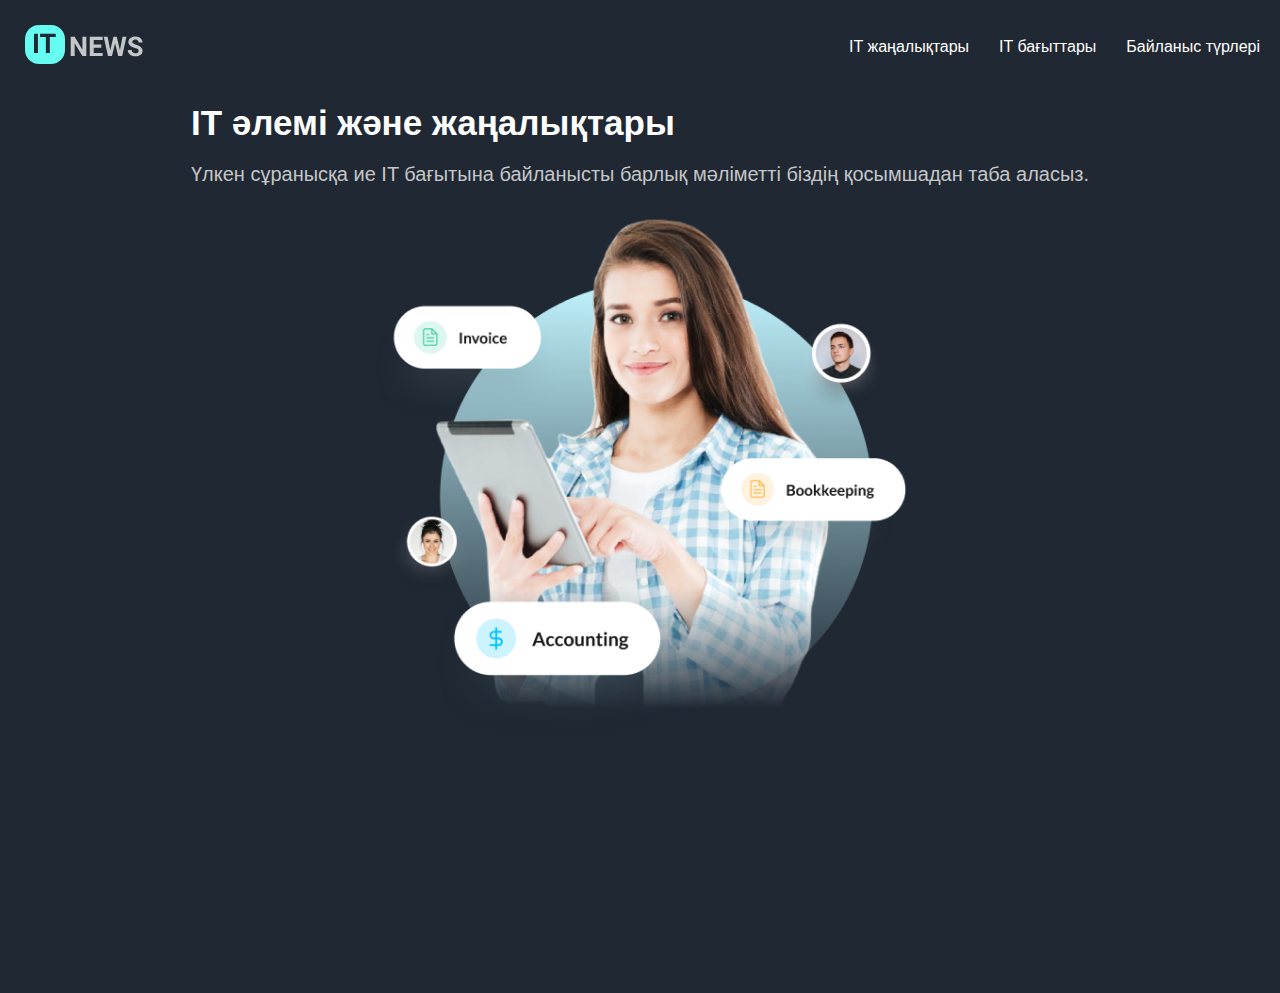
<file: index.html>
<!DOCTYPE html>
<html lang="ru">

<head>
	<meta charset="UTF-8">
	<meta http-equiv="X-UA-Compatible" content="IE=edge">
	<meta name="viewport" content="width=device-width, initial-scale=1.0">
	<title>Document</title>
	<link rel="stylesheet" href="css/style.css">
</head>

<body>
	<header class="header">
		<a href="" class="header__logo">
			<img src="img/logo.svg" alt="">
		</a>
		<div class="header__menu menu">
			<div class="menu__icon">
				<span></span>
				<span></span>
				<span></span>
			</div>
			<nav class="menu__body">
				<ul class="menu__list">
					<li class="menu__item"><a href="news.html" class="menu__link">IT жаңалықтары</a></li>
					<li class="menu__item"><a href="direction.html" class="menu__link">IT бағыттары</a></li>
					<li class="menu__item"><a href="#reviews" class="menu__link">Байланыс түрлері</a></li>
				</ul>
			</nav>
		</div>
	</header>
	<main>
		<section id="about">
			<div class="container">
				<div class="about__row">
					<div class="about__content">
						<h1 class="about__title">IT әлемі және жаңалықтары</h1>
						<div class="about__text">
							<p>
								Үлкен сұранысқа ие IT бағытына байланысты барлық мәліметті біздің қосымшадан таба аласыз.
							</p>
						</div>
					</div>
					<div class="about__img">
						<img src="img/header-img.png" alt="">
					</div>
				</div>
			</div>
		</section>
		<!-- <section id="portfolio"><div class="title">Портфолио</div></section>
		<section id="reviews"><div class="title">Отзывы</div></section> -->
	</main>
	<script src="js/script.js"></script>
</body>

</html>
</file>
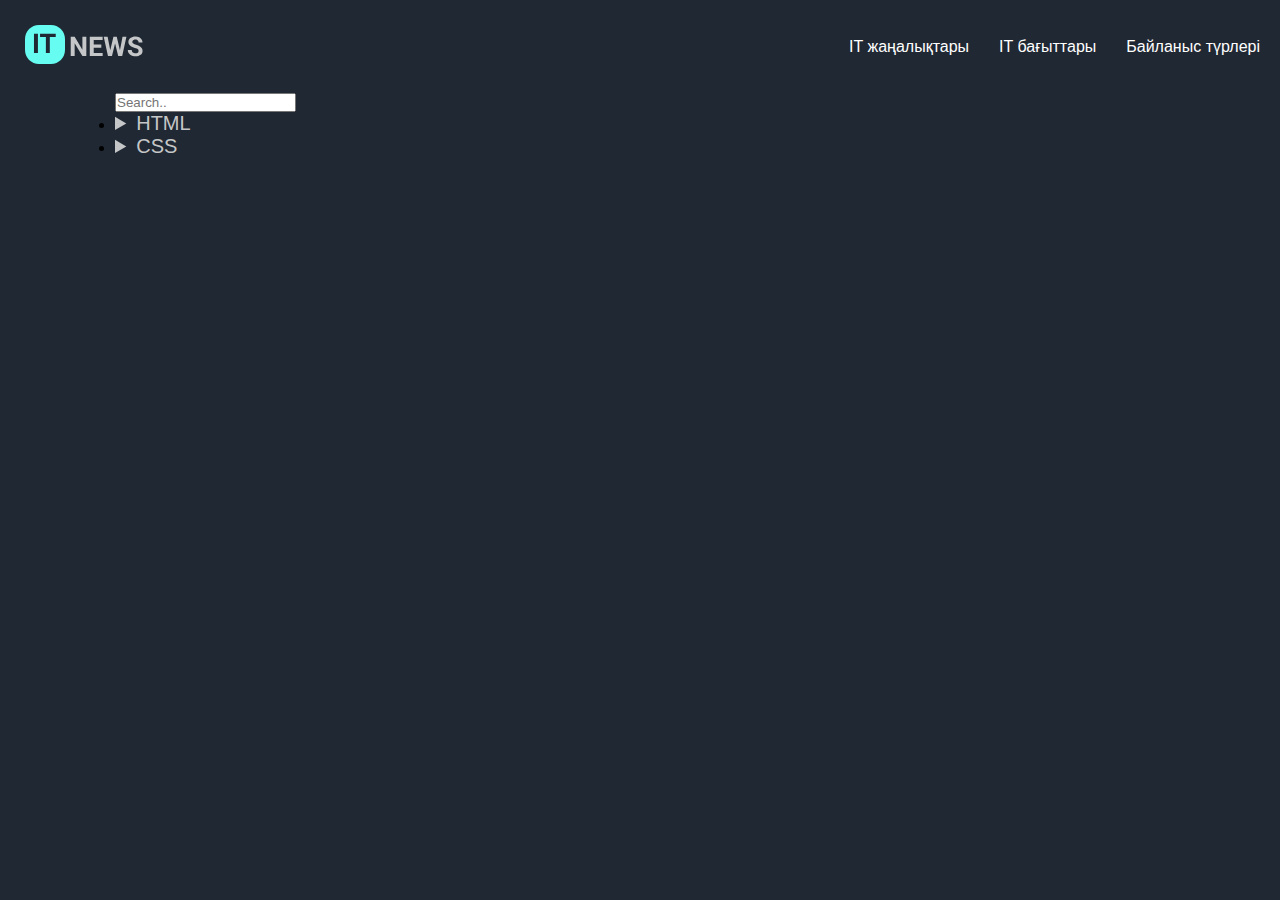
<file: direction.html>
<!DOCTYPE html>
<html lang="en">
<head>
    <meta charset="UTF-8">
    <meta http-equiv="X-UA-Compatible" content="IE=edge">
    <meta name="viewport" content="width=device-width, initial-scale=1.0">
    <title>Direction</title>
    <link rel="stylesheet" href="css/style.css">
    <link rel="stylesheet" href="css/direction.css">
</head>
<body>
    <header class="header">
		<a href="" class="header__logo">
			<img src="img/logo.svg" alt="">
		</a>
		<div class="header__menu menu">
			<div class="menu__icon">
				<span></span>
				<span></span>
				<span></span>
			</div>
			<nav class="menu__body">
				<ul class="menu__list">
					<li class="menu__item"><a href="news.html" class="menu__link">IT жаңалықтары</a></li>
					<li class="menu__item"><a href="#portfolio" class="menu__link">IT бағыттары</a></li>
					<li class="menu__item"><a href="#reviews" class="menu__link">Байланыс түрлері</a></li>
				</ul>
			</nav>
		</div>
	</header>

    <div class="container">
        <input type="text" id="inputSearch" placeholder="Search.." title="Type in a category">
        <ul id="list">
            <li>
                <details>
                    <summary>HTML</summary>
                    <p>
                        HTML (от англ. HyperText Markup Language — «язык гипертекстовой разметки») — стандартизированный язык гипертекстовой разметки документов для просмотра веб-страниц в браузере. Веб-браузеры получают HTML документ от сервера по протоколам HTTP/HTTPS или открывают с локального диска, далее интерпретируют код в интерфейс, который будет отображаться на экране монитора.
                    </p>
                </details>                  
            </li>
            <li>
                <details>
                    <summary>CSS</summary>
                    <p>Раскрывающийся текст</p>
                </details>                  
            </li>

            <!-- <li><a href="#">CSS</a></li>
            <li><a href="#">JavaScript</a></li>
            <li><a href="#">PHP</a></li>
            <li><a href="#">Python</a></li>
            <li><a href="#">jQuery</a></li>
            <li><a href="#">SQL</a></li>
            <li><a href="#">Bootstrap</a></li>
            <li><a href="#">Node.js</a></li> -->
        </ul>
    </div>

    <script src="js/script.js"></script>
    <script src="js/search.js"></script>
</body>
</html>
</file>
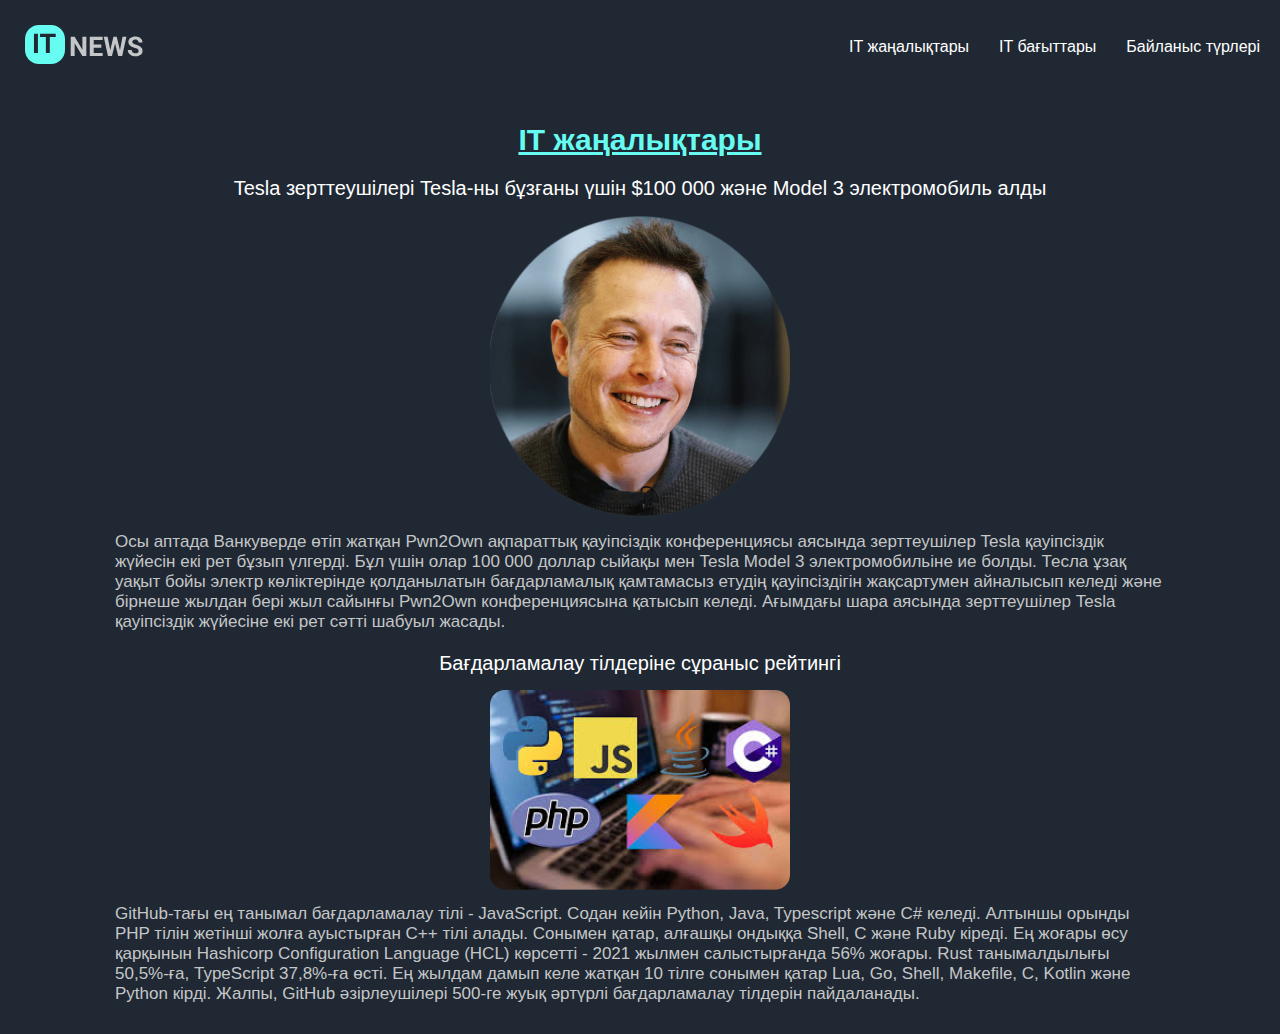
<file: news.html>
<!DOCTYPE html>
<html lang="en">
<head>
    <meta charset="UTF-8">
    <meta http-equiv="X-UA-Compatible" content="IE=edge">
    <meta name="viewport" content="width=device-width, initial-scale=1.0">
    <title>News</title>
    <link rel="stylesheet" href="css/style.css">
    <link rel="stylesheet" href="css/news.css">
</head>
<body>
    <header class="header">
		<a href="" class="header__logo">
			<img src="img/logo.svg" alt="">
		</a>
		<div class="header__menu menu">
			<div class="menu__icon">
				<span></span>
				<span></span>
				<span></span>
			</div>
			<nav class="menu__body">
				<ul class="menu__list">
					<li class="menu__item"><a href="news.html" class="menu__link">IT жаңалықтары</a></li>
					<li class="menu__item"><a href="direction.html" class="menu__link">IT бағыттары</a></li>
					<li class="menu__item"><a href="#reviews" class="menu__link">Байланыс түрлері</a></li>
				</ul>
			</nav>
		</div>
	</header>
    <div class="container">
        <div class="news__row">
            <h2 class="news__title">IT жаңалықтары</h2>
            <div class="news__item">
                <h3 class="news__item-title">Tesla зерттеушілері Tesla-ны бұзғаны үшін $100 000 және Model 3 электромобиль алды</h3>
                <div class="news__item-row">
                    <div class="news__item-img">
                        <img src="img/ilon.png" alt="">
                    </div>
                    <div class="news__item__description">
                        <p>
                            Осы аптада Ванкуверде өтіп жатқан Pwn2Own ақпараттық қауіпсіздік конференциясы 
                            аясында зерттеушілер Tesla қауіпсіздік жүйесін екі рет бұзып үлгерді. 
                            Бұл үшін олар 100 000 доллар сыйақы мен Tesla Model 3 электромобильіне ие болды.
                            Тесла ұзақ уақыт бойы электр көліктерінде қолданылатын бағдарламалық қамтамасыз 
                            етудің қауіпсіздігін жақсартумен айналысып келеді және бірнеше жылдан бері жыл сайынғы 
                            Pwn2Own конференциясына қатысып келеді. Ағымдағы шара аясында зерттеушілер 
                            Tesla қауіпсіздік жүйесіне екі рет сәтті шабуыл жасады.
                        </p>
                    </div>
                </div>
            </div>
            <div class="news__item">
                <h3 class="news__item-title">Бағдарламалау тілдеріне сұраныс рейтингі</h3>
                <div class="news__item-row">
                    <div class="news__item-img">
                        <img src="img/language.png" alt="">
                    </div>
                    <div class="news__item__description">
                        <p>
                            GitHub-тағы ең танымал бағдарламалау тілі - JavaScript. 
                            Содан кейін Python, Java, Typescript және C# келеді. 
                            Алтыншы орынды PHP тілін жетінші жолға ауыстырған C++ тілі алады. 
                            Сонымен қатар, алғашқы ондыққа Shell, C және Ruby кіреді. 
                            Ең жоғары өсу қарқынын Hashicorp Configuration Language (HCL) көрсетті - 
                            2021 жылмен салыстырғанда 56% жоғары. Rust танымалдылығы 50,5%-ға, 
                            TypeScript 37,8%-ға өсті. Ең жылдам дамып келе жатқан 10 тілге сонымен қатар 
                            Lua, Go, Shell, Makefile, C, Kotlin және Python кірді. Жалпы, GitHub әзірлеушілері 
                            500-ге жуық әртүрлі бағдарламалау тілдерін пайдаланады.
                        </p>
                    </div>

                </div>
            </div>
        </div>
    </div>
    <script src="js/script.js"></script>
</body>
</html>
</file>
<file: css/style.css>
@charset "UTF-8";
/*--------------------Переменные--------------------*/
:root {
  --accent-color: #66FCF1;
  --bg-color: #1F2833;
  --text-color: #C5C6C7;
}
/*--------------------/Переменные--------------------*/
/*--------------------Обнуление, body--------------------*/
* {
  margin: 0;
  padding: 0;
  -webkit-box-sizing: border-box;
          box-sizing: border-box;
}

body {
  font-family: "Hibana", sans-serif;
  background-color: var(--bg-color);
}

.container {
  max-width: 1110px;
  margin: 0 auto;
  padding: 0 30px;
}

body.lock {
  overflow: hidden;
}

/*--------------------/Обнуление, body--------------------*/
/*--------------------Общие стили--------------------*/
section {
  height: 100vh;
  /* display: -webkit-box;
  display: -ms-flexbox;
  display: flex;
  -webkit-box-pack: center;
      -ms-flex-pack: center;
          justify-content: center;
  -webkit-box-align: center;
      -ms-flex-align: center;
          align-items: center; */
}

.title {
  font-size: 100px;
  color: #fff;
}

@media (max-width: 768px) {
  .title {
    font-size: 30px;
  }
}

footer {
  height: 40vw;
  background-color: #45A29E;
  display: -webkit-box;
  display: -ms-flexbox;
  display: flex;
  -webkit-box-pack: center;
      -ms-flex-pack: center;
          justify-content: center;
  -webkit-box-align: center;
      -ms-flex-align: center;
          align-items: center;
  color: #fff;
  font-size: 100px;
}

@media (max-width: 768px) {
  footer {
    font-size: 30px;
  }
}

/*--------------------/Общие стили--------------------*/
/*--------------------Шапка--------------------*/
.header {
  padding: 20px;
  display: -webkit-box;
  display: -ms-flexbox;
  display: flex;
  -webkit-box-pack: justify;
      -ms-flex-pack: justify;
          justify-content: space-between;
  -webkit-box-align: center;
      -ms-flex-align: center;
          align-items: center;
  position: relative;
}

.header__logo {
  padding: 5px;
}

/*--------------------/Шапка--------------------*/
/*--------------------Меню--------------------*/
.menu__icon {
  display: none;
}

@media (max-width: 768px) {
  .menu__icon {
    display: block;
    width: 30px;
    height: 18px;
    position: relative;
    z-index: 5;
    cursor: pointer;
  }
  .menu__icon span {
    position: absolute;
    top: calc(50% - 1px);
    left: 0;
    width: 100%;
    height: 2px;
    background-color: #fff;
    -webkit-transition: all 0.2s;
    transition: all 0.2s;
  }
  .menu__icon span:first-child {
    top: 0;
  }
  .menu__icon span:last-child {
    top: auto;
    bottom: 0;
  }
  .menu__icon.active span {
    -webkit-transform: scale(0);
            transform: scale(0);
  }
  .menu__icon.active span:first-child {
    -webkit-transform: rotate(-45deg);
            transform: rotate(-45deg);
    top: calc(50% - 1px);
  }
  .menu__icon.active span:last-child {
    -webkit-transform: rotate(45deg);
            transform: rotate(45deg);
    bottom: calc(50% - 1px);
  }
}

@media (max-width: 768px) {
  .menu__body {
    position: absolute;
    top: 0;
    left: -100%;
    height: 100vh;
    width: 100%;
    background-color: rgba(0, 0, 0, 0.8);
    -webkit-transition: all 0.2s;
    transition: all 0.2s;
  }
}

.menu__body.active {
  left: 0;
}

.menu__list {
  list-style-type: none;
  display: -webkit-box;
  display: -ms-flexbox;
  display: flex;
  gap: 30px;
}

@media (max-width: 768px) {
  .menu__list {
    -webkit-box-orient: vertical;
    -webkit-box-direction: normal;
        -ms-flex-direction: column;
            flex-direction: column;
    padding: 30px;
    gap: 0;
    height: 100%;
    width: 90%;
    background-color: var(--bg-color);
    overflow: auto;
  }
}

.menu__link {
  color: #fff;
  text-decoration: none;
}

.menu__link:hover {
  text-decoration: underline;
}

@media (max-width: 768px) {
  .menu__link {
    display: block;
    font-size: 30px;
    line-height: 70px;
  }
}

/*--------------------/Меню--------------------*/

/* Section about */
.about__row {
  display: flex;
  align-items: center;
  justify-content: center;
  flex-direction: column;
  flex-wrap: wrap;
  row-gap: 30px;
}

.about__content {
  margin-top: 10px;
}

.about__title {
  font-weight: 700;
  font-size: 35px;
  color: #FFFFFF;

  margin-bottom: 20px;
}

.about__text {
  font-weight: 400;
  font-size: 20px;
  color: var(--text-color);
}

.about__img img {
  object-fit: cover;
  max-width: 100%;
}
</file>
<file: css/direction.css>
:root {
    --accent-color: #66FCF1;
    --bg-color: #1F2833;
    --text-color: #C5C6C7;
  }

.info {
    padding: 5px 15px;
  }
  
  .info__switch {
    display: none;
  }
  
  .info__body {
    max-height: 0;
    overflow: hidden;
    transition: 0.4s;
  }
  
  .info__switch:checked~.info__body {
    max-height: 100px;
  }
  
  .info__headline::before {
    content: "";
    position: absolute;
    left: -18px;
    top: 4px;
    border: 6px solid #39739d;
    border-bottom-color: transparent;
    border-right-color: transparent;
    border-left-color: transparent;
  }
  
  .info__switch:checked~.info__headline::before {
    transform: rotate(180deg) translateY(6px);
  }
  
  .info__headline {
    display: block;
    position: relative;
    margin-bottom: 15px;
    user-select: none;
    color: #39739d;
    font-weight: normal;
    cursor: pointer;
  }
  
  .info__headline:hover {
    text-decoration: underline;
  }

  details {
    color: var(--text-color);
    font-size: 20px;
    
  }
</file>
<file: css/news.css>
:root {
    --accent-color: #66FCF1;
    --bg-color: #1F2833;
    --text-color: #C5C6C7;
}

.news__row {
    margin: 30px 0;

    display: flex;
    flex-direction: column;
    align-items: center;
    justify-content: center;
    row-gap: 20px;
}
.news__title {
    font-size: 30px;
    text-decoration: underline;
    font-weight: 700;
    color: var(--accent-color);
}
.news__item {
    display: flex;
    flex-direction: column;
    align-items: center;
    justify-content: center;
    row-gap: 15px;
    text-align: center;
}
.news__item-title {
    color: #FFFFFF;
    font-size: 20px;
    font-weight: 500;
}

/* .news__item-row {
} */

.news__item-img {
    margin-bottom: 10px;
}
.news__item-img img {
    object-fit: cover;
    max-width: 100%;
}
.news__item__description {
    color: var(--text-color);
    font-size: 17px;
    font-weight: 400;
    text-align: start;
}
</file>
